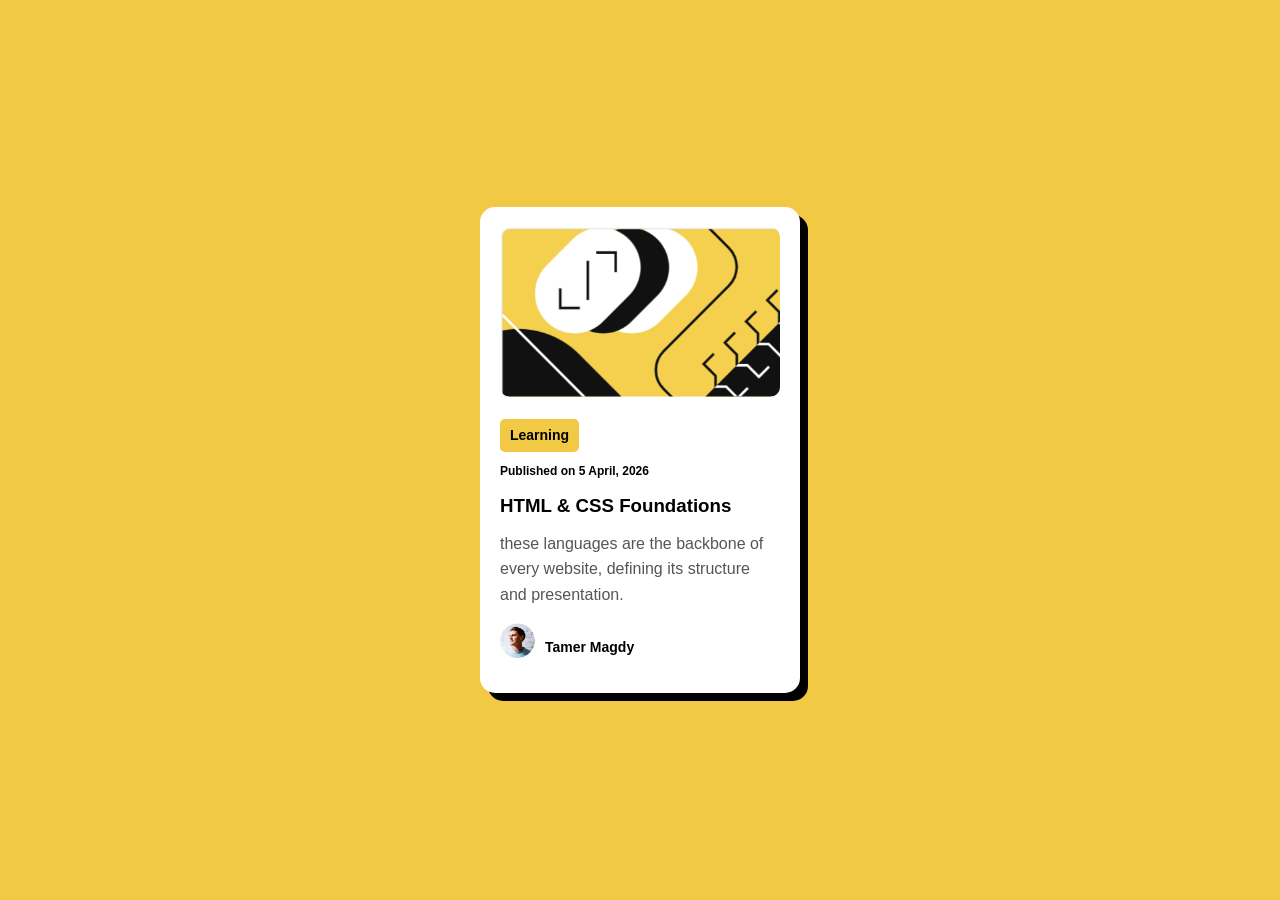
<file: index.html>
<!DOCTYPE html>
<html lang="en">

<head>
    <meta charset="UTF-8">
    <meta name="viewport" content="width=device-width, initial-scale=1.0">
    <title>Review Card</title>
    <link rel="stylesheet" href="review-card-desktop.css">
</head>

<body>
    <div class="review-card">
        <img src="pic/cover.png" alt="Illustration">
        <h4>Learning</h4>
        <h6>Published on 5 April, 2026</h6>
        <h3>HTML & CSS Foundations</h3>
        <p> these languages are the backbone of every website, defining its structure and presentation.</p>
        <div class="reviewer">
            <img src="pic/image-avatar.webp" alt="Avatar">
            <h5>Tamer Magdy</h5>
        </div>
    </div>
</body>

</html>
</file>
<file: review-card-desktop.css>
* {
    box-sizing: border-box;
    margin: 0;
    padding: 0;
}

body {
    font-family: Arial, sans-serif;
    line-height: 1.6;
    padding: 20px;
    background-color: #f2c944;
    display: flex;
    justify-content: center;
    align-items: center;
    height: 100vh;
}

.reviewer {
    display: flex;
    align-items: center;
    gap: 10px;
}

.review-card {
    background: white;
    padding: 20px;
    border-radius: 15px;
    box-shadow: 8px 8px 0 black;
    width: 320px;
}

.review-card img {
    width: 100%;
    border-radius: 10px;
    margin-bottom: 15px;
}


.review-card h4 {
    background: #f2c944;
    display: inline-block;
    padding: 5px 10px;
    border-radius: 5px;
    font-size: 14px;
    margin-bottom: 10px;
}

.review-card h6 {
    font-size: 12px;
    margin-bottom: 10px;
}

.review-card h3 {
    margin-bottom: 10px;
    cursor: pointer;
}

.review-card h3:hover {
    color: #f2c944;
}

.review-card p {
    color: #555;
    margin-bottom: 15px;
}

.reviewer {
    display: flex;
    align-items: center;
    gap: 10px;
}

.reviewer img {
    width: 35px;
    height: 35px;
    border-radius: 50%;
}


.reviewer h5 {
    font-size: 14px;
}

@media (max-width: 375px) {
    .review-card {
        width: 90%;
        padding: 15px;
    }

    body {
        padding: 10px;
    }
}
</file>
